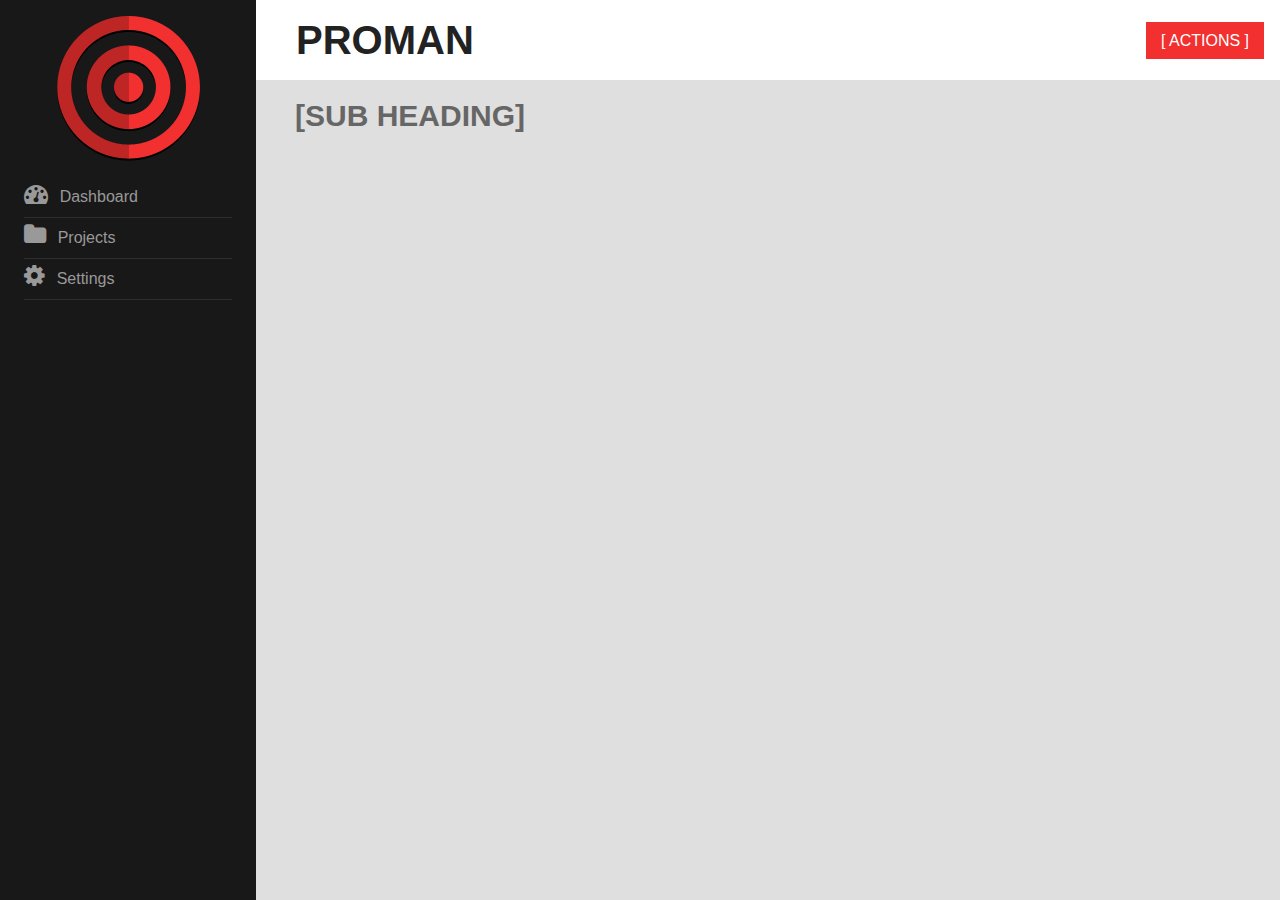
<file: _misc/html/_base.html>
<!DOCTYPE html>
<!--[if lt IE 7]>      <html class="no-js lt-ie9 lt-ie8 lt-ie7"> <![endif]-->
<!--[if IE 7]>         <html class="no-js lt-ie9 lt-ie8"> <![endif]-->
<!--[if IE 8]>         <html class="no-js lt-ie9"> <![endif]-->
<!--[if gt IE 8]><!--> <html class="no-js"> <!--<![endif]-->
    <head>
        <meta charset="utf-8">
        <meta http-equiv="X-UA-Compatible" content="IE=edge">
        <title></title>
        <meta name="description" content="">
        <meta name="viewport" content="width=device-width, initial-scale=1">

        <link rel="stylesheet" href="css/normalize.css">
        <link rel="stylesheet" href="css/main.css">
        <link rel="stylesheet" href="css/custom.css">
        <link rel="stylesheet" href="css/font-awesome.min.css">

        <script src="js/vendor/modernizr-2.6.2.min.js"></script>
    </head>
    <body>
        <!--[if lt IE 7]>
            <p class="browsehappy">You are using an <strong>outdated</strong> browser. Please <a href="http://browsehappy.com/">upgrade your browser</a> to improve your experience.</p>
        <![endif]-->

        <div id="wrapper">
            <div id="sidebar">
                <div class="logo">
                    <img src="img/logo.png" alt="Project Manager">
                </div>
                <ul class="navigation">
                    <li class="item"><a href="index.html"><i class="fa fa-dashboard"></i> Dashboard</a></li>
                    <li class="item"><a href="projects.html"><i class="fa fa-folder"></i> Projects</a></li>
                    <li class="item"><a href="settings.html"><i class="fa fa-cog"></i> Settings</a></li>
                </ul>
            </div><!-- #sidebar -->
            
            <div id="content">
                <div class="header">
                    <h1>PRO<strong>MAN</strong></h1>
                    <ul>
                        <li>
                            <a href="#" class="button">[ ACTIONS ]</a>
                        </li>
                    </ul>
                </div><!-- header -->

                <div class="body">
                    <h2>[SUB HEADING]</h2>
                    
                </div><!-- body -->
            </div><!-- #content -->
        </div>
    </body>
</html>
</file>
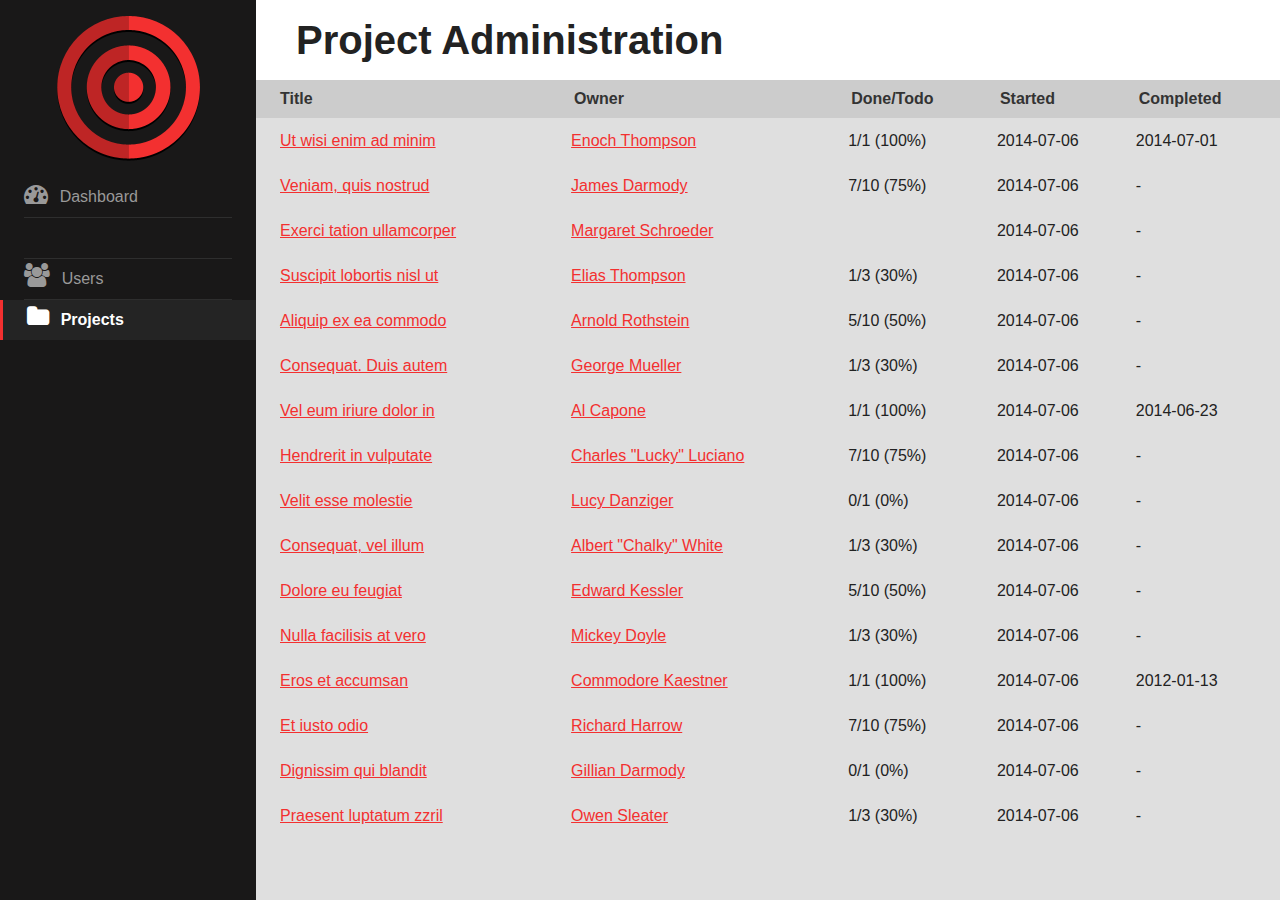
<file: _misc/html/admin_projects.html>
<!DOCTYPE html>
<!--[if lt IE 7]>      <html class="no-js lt-ie9 lt-ie8 lt-ie7"> <![endif]-->
<!--[if IE 7]>         <html class="no-js lt-ie9 lt-ie8"> <![endif]-->
<!--[if IE 8]>         <html class="no-js lt-ie9"> <![endif]-->
<!--[if gt IE 8]><!--> <html class="no-js"> <!--<![endif]-->
    <head>
        <meta charset="utf-8">
        <meta http-equiv="X-UA-Compatible" content="IE=edge">
        <title></title>
        <meta name="description" content="">
        <meta name="viewport" content="width=device-width, initial-scale=1">

        <link rel="stylesheet" href="css/normalize.css">
        <link rel="stylesheet" href="css/main.css">
        <link rel="stylesheet" href="css/custom.css">
        <link rel="stylesheet" href="css/font-awesome.min.css">

        <script src="js/vendor/modernizr-2.6.2.min.js"></script>
    </head>
    <body>
        <!--[if lt IE 7]>
            <p class="browsehappy">You are using an <strong>outdated</strong> browser. Please <a href="http://browsehappy.com/">upgrade your browser</a> to improve your experience.</p>
        <![endif]-->

        <div id="wrapper">
            <div id="sidebar">
                <div class="logo">
                    <img src="img/logo.png" alt="Project Manager">
                </div>
                <ul class="navigation">
                    <li class="item"><a href="admin_dashboard.html"><i class="fa fa-dashboard"></i> Dashboard</a></li>
                    <li class="item"><a href="">&nbsp;</a></li>
                    <li class="item"><a href="admin_users.html"><i class="fa fa-users"></i> Users</a></li>
                    <li class="item active"><a href="admin_projects.html"><i class="fa fa-folder"></i> Projects</a></li>
                </ul>
            </div><!-- #sidebar -->
            
            <div id="content">
                <div class="header">
                    <h1>Project Administration</h1>
                </div><!-- header -->

                <div class="body" id="admin_users">
                    <table class="admin_table_list">
                        <tbody>
                            <tr>
                                <th class="title">Title</th>
                                <th>Owner</th>
                                <th>Done/Todo</th>
                                <th>Started</th>
                                <th>Completed</th>
                            </tr>
                            <tr>
                                <td class="title"><a href="">Ut wisi enim ad minim</a></td>
                                <td class="owner"><a href="">Enoch Thompson</a></td>
                                <td class="donetodo">1/1 (100%)</td>
                                <td class="started">2014-07-06</td>
                                <td class="completed">2014-07-01</td>
                            </tr>
                            <tr>
                                <td class="title"><a href="">Veniam, quis nostrud</a></td>
                                <td class="owner"><a href="">James Darmody</a></td>
                                <td class="donetodo">7/10 (75%)</td>
                                <td class="started">2014-07-06</td>
                                <td class="completed">-</td>
                            </tr>
                            <tr>
                                <td class="title"><a href="">Exerci tation ullamcorper</a></td>
                                <td class="owner"><a href="">Margaret Schroeder</a></td>
                                <td class="donetodo"></td>
                                <td class="started">2014-07-06</td>
                                <td class="completed">-</td>
                            </tr>
                            <tr>
                                <td class="title"><a href="">Suscipit lobortis nisl ut</a></td>
                                <td class="owner"><a href="">Elias Thompson</a></td>
                                <td class="donetodo">1/3 (30%)</td>
                                <td class="started">2014-07-06</td>
                                <td class="completed">-</td>
                            </tr>
                            <tr>
                                <td class="title"><a href="">Aliquip ex ea commodo</a></td>
                                <td class="owner"><a href="">Arnold Rothstein</a></td>
                                <td class="donetodo">5/10 (50%)</td>
                                <td class="started">2014-07-06</td>
                                <td class="completed">-</td>
                            </tr>
                            <tr>
                                <td class="title"><a href="">Consequat. Duis autem</a></td>
                                <td class="owner"><a href="">George Mueller</a></td>
                                <td class="donetodo">1/3 (30%)</td>
                                <td class="started">2014-07-06</td>
                                <td class="completed">-</td>
                            </tr>
                            <tr>
                                <td class="title"><a href="">Vel eum iriure dolor in</a></td>
                                <td class="owner"><a href="">Al Capone</a></td>
                                <td class="donetodo">1/1 (100%)</td>
                                <td class="started">2014-07-06</td>
                                <td class="completed">2014-06-23</td>
                            </tr>
                            <tr>
                                <td class="title"><a href="">Hendrerit in vulputate</a></td>
                                <td class="owner"><a href="">Charles "Lucky" Luciano</a></td>
                                <td class="donetodo">7/10 (75%)</td>
                                <td class="started">2014-07-06</td>
                                <td class="completed">-</td>
                            </tr>
                            <tr>
                                <td class="title"><a href="">Velit esse molestie</a></td>
                                <td class="owner"><a href="">Lucy Danziger</a></td>
                                <td class="donetodo">0/1 (0%)</td>
                                <td class="started">2014-07-06</td>
                                <td class="completed">-</td>
                            </tr>
                            <tr>
                                <td class="title"><a href="">Consequat, vel illum</a></td>
                                <td class="owner"><a href="">Albert "Chalky" White</a></td>
                                <td class="donetodo">1/3 (30%)</td>
                                <td class="started">2014-07-06</td>
                                <td class="completed">-</td>
                            </tr>
                            <tr>
                                <td class="title"><a href="">Dolore eu feugiat</a></td>
                                <td class="owner"><a href="">Edward Kessler</a></td>
                                <td class="donetodo">5/10 (50%)</td>
                                <td class="started">2014-07-06</td>
                                <td class="completed">-</td>
                            </tr>
                            <tr>
                                <td class="title"><a href="">Nulla facilisis at vero</a></td>
                                <td class="owner"><a href="">Mickey Doyle</a></td>
                                <td class="donetodo">1/3 (30%)</td>
                                <td class="started">2014-07-06</td>
                                <td class="completed">-</td>
                            </tr>
                            <tr>
                                <td class="title"><a href="">Eros et accumsan</a></td>
                                <td class="owner"><a href="">Commodore Kaestner</a></td>
                                <td class="donetodo">1/1 (100%)</td>
                                <td class="started">2014-07-06</td>
                                <td class="completed">2012-01-13</td>
                            </tr>
                            <tr>
                                <td class="title"><a href="">Et iusto odio</a></td>
                                <td class="owner"><a href="">Richard Harrow</a></td>
                                <td class="donetodo">7/10 (75%)</td>
                                <td class="started">2014-07-06</td>
                                <td class="completed">-</td>
                            </tr>
                            <tr>
                                <td class="title"><a href="">Dignissim qui blandit</a></td>
                                <td class="owner"><a href="">Gillian Darmody</a></td>
                                <td class="donetodo">0/1 (0%)</td>
                                <td class="started">2014-07-06</td>
                                <td class="completed">-</td>
                            </tr>
                            <tr>
                                <td class="title"><a href="">Praesent luptatum zzril</a></td>
                                <td class="owner"><a href="">Owen Sleater</a></td>
                                <td class="donetodo">1/3 (30%)</td>
                                <td class="started">2014-07-06</td>
                                <td class="completed">-</td>
                            </tr>
                        </tbody>
                    </table>
                </div><!-- body -->
            </div><!-- #content -->
        </div>
    </body>
</html>
</file>
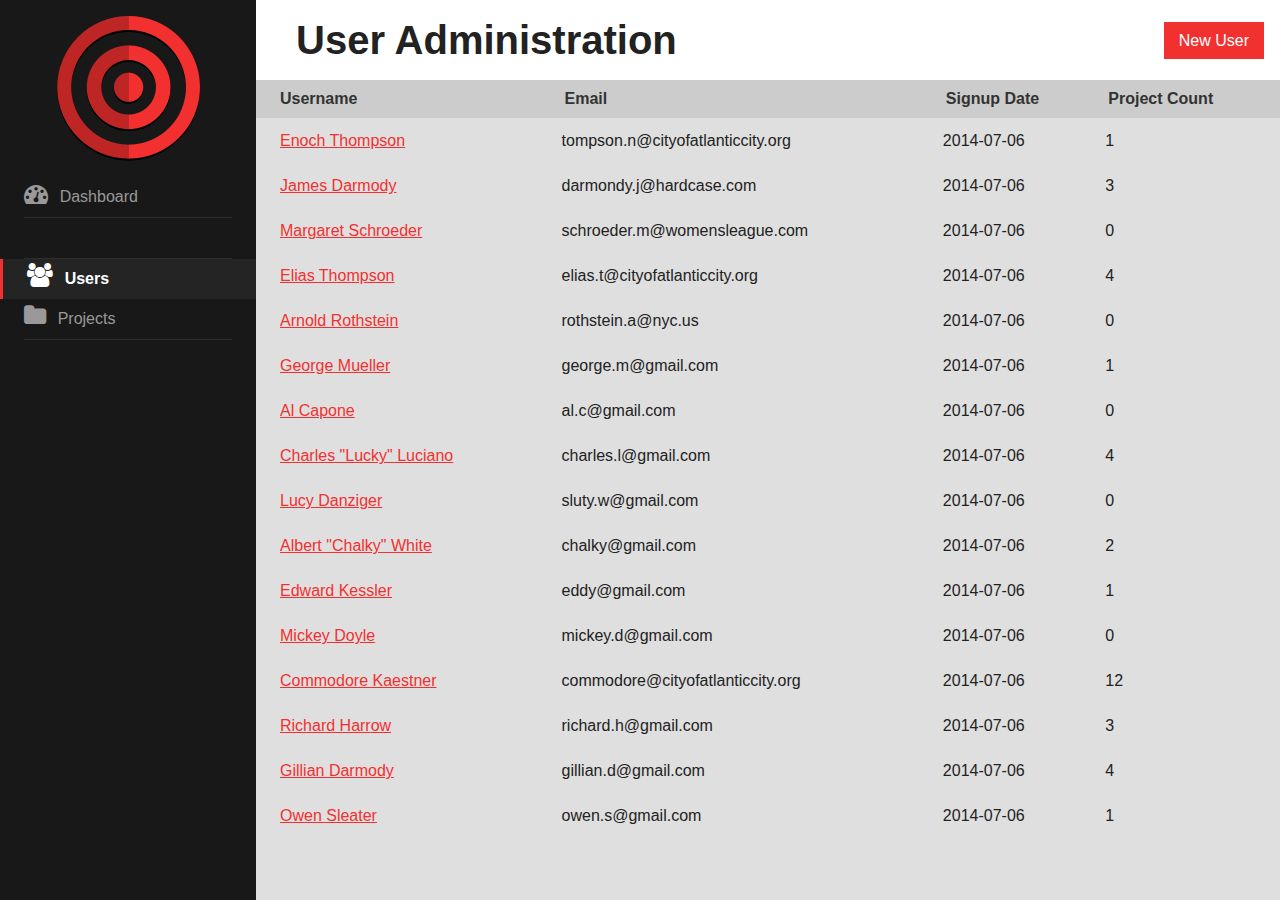
<file: _misc/html/admin_users.html>
<!DOCTYPE html>
<!--[if lt IE 7]>      <html class="no-js lt-ie9 lt-ie8 lt-ie7"> <![endif]-->
<!--[if IE 7]>         <html class="no-js lt-ie9 lt-ie8"> <![endif]-->
<!--[if IE 8]>         <html class="no-js lt-ie9"> <![endif]-->
<!--[if gt IE 8]><!--> <html class="no-js"> <!--<![endif]-->
    <head>
        <meta charset="utf-8">
        <meta http-equiv="X-UA-Compatible" content="IE=edge">
        <title></title>
        <meta name="description" content="">
        <meta name="viewport" content="width=device-width, initial-scale=1">

        <link rel="stylesheet" href="css/normalize.css">
        <link rel="stylesheet" href="css/main.css">
        <link rel="stylesheet" href="css/custom.css">
        <link rel="stylesheet" href="css/font-awesome.min.css">

        <script src="js/vendor/modernizr-2.6.2.min.js"></script>
    </head>
    <body>
        <!--[if lt IE 7]>
            <p class="browsehappy">You are using an <strong>outdated</strong> browser. Please <a href="http://browsehappy.com/">upgrade your browser</a> to improve your experience.</p>
        <![endif]-->

        <div id="wrapper">
            <div id="sidebar">
                <div class="logo">
                    <img src="img/logo.png" alt="Project Manager">
                </div>
                <ul class="navigation">
                    <li class="item"><a href="admin_dashboard.html"><i class="fa fa-dashboard"></i> Dashboard</a></li>
                    <li class="item"><a href="">&nbsp;</a></li>
                    <li class="item active"><a href="admin_users.html"><i class="fa fa-users"></i> Users</a></li>
                    <li class="item"><a href="admin_projects.html"><i class="fa fa-folder"></i> Projects</a></li>
                </ul>
            </div><!-- #sidebar -->
            
            <div id="content">
                <div class="header">
                    <h1>User Administration</h1>
                    <ul>
                        <li>
                            <a href="#" class="button">New User</a>
                        </li>
                    </ul>
                </div><!-- header -->

                <div class="body" id="admin_users">
                    <table class="admin_table_list">
                        <tbody>
                            <tr>
                                <th class="username">Username</th>
                                <th>Email</th>
                                <th>Signup Date</th>
                                <th>Project Count</th>
                            </tr>
                            <tr>
                                <td class="username"><a href="">Enoch Thompson</a></td>
                                <td class="email">tompson.n@cityofatlanticcity.org</td>
                                <td class="signup">2014-07-06</td>
                                <td class="project_count">1</td>
                            </tr>
                            <tr>
                                <td class="username"><a href="">James Darmody</a></td>
                                <td class="email">darmondy.j@hardcase.com</td>
                                <td class="signup">2014-07-06</td>
                                <td class="project_count">3</td>
                            </tr>
                            <tr>
                                <td class="username"><a href="">Margaret Schroeder</a></td>
                                <td class="email">schroeder.m@womensleague.com</td>
                                <td class="signup">2014-07-06</td>
                                <td class="project_count">0</td>
                            </tr>
                            <tr>
                                <td class="username"><a href="">Elias Thompson</a></td>
                                <td class="email">elias.t@cityofatlanticcity.org</td>
                                <td class="signup">2014-07-06</td>
                                <td class="project_count">4</td>
                            </tr>
                            <tr>
                                <td class="username"><a href="">Arnold Rothstein</a></td>
                                <td class="email">rothstein.a@nyc.us</td>
                                <td class="signup">2014-07-06</td>
                                <td class="project_count">0</td>
                            </tr>
                            <tr>
                                <td class="username"><a href="">George Mueller</a></td>
                                <td class="email">george.m@gmail.com</td>
                                <td class="signup">2014-07-06</td>
                                <td class="project_count">1</td>
                            </tr>
                            <tr>
                                <td class="username"><a href="">Al Capone</a></td>
                                <td class="email">al.c@gmail.com</td>
                                <td class="signup">2014-07-06</td>
                                <td class="project_count">0</td>
                            </tr>
                            <tr>
                                <td class="username"><a href="">Charles "Lucky" Luciano</a></td>
                                <td class="email">charles.l@gmail.com</td>
                                <td class="signup">2014-07-06</td>
                                <td class="project_count">4</td>
                            </tr>
                            <tr>
                                <td class="username"><a href="">Lucy Danziger</a></td>
                                <td class="email">sluty.w@gmail.com</td>
                                <td class="signup">2014-07-06</td>
                                <td class="project_count">0</td>
                            </tr>
                            <tr>
                                <td class="username"><a href="">Albert "Chalky" White</a></td>
                                <td class="email">chalky@gmail.com</td>
                                <td class="signup">2014-07-06</td>
                                <td class="project_count">2</td>
                            </tr>
                            <tr>
                                <td class="username"><a href="">Edward Kessler</a></td>
                                <td class="email">eddy@gmail.com</td>
                                <td class="signup">2014-07-06</td>
                                <td class="project_count">1</td>
                            </tr>
                            <tr>
                                <td class="username"><a href="">Mickey Doyle</a></td>
                                <td class="email">mickey.d@gmail.com</td>
                                <td class="signup">2014-07-06</td>
                                <td class="project_count">0</td>
                            </tr>
                            <tr>
                                <td class="username"><a href="">Commodore Kaestner</a></td>
                                <td class="email">commodore@cityofatlanticcity.org</td>
                                <td class="signup">2014-07-06</td>
                                <td class="project_count">12</td>
                            </tr>
                            <tr>
                                <td class="username"><a href="">Richard Harrow</a></td>
                                <td class="email">richard.h@gmail.com</td>
                                <td class="signup">2014-07-06</td>
                                <td class="project_count">3</td>
                            </tr>
                            <tr>
                                <td class="username"><a href="">Gillian Darmody</a></td>
                                <td class="email">gillian.d@gmail.com</td>
                                <td class="signup">2014-07-06</td>
                                <td class="project_count">4</td>
                            </tr>
                            <tr>
                                <td class="username"><a href="">Owen Sleater</a></td>
                                <td class="email">owen.s@gmail.com</td>
                                <td class="signup">2014-07-06</td>
                                <td class="project_count">1</td>
                            </tr>
                        </tbody>
                    </table>
                </div><!-- body -->
            </div><!-- #content -->
        </div>
    </body>
</html>
</file>
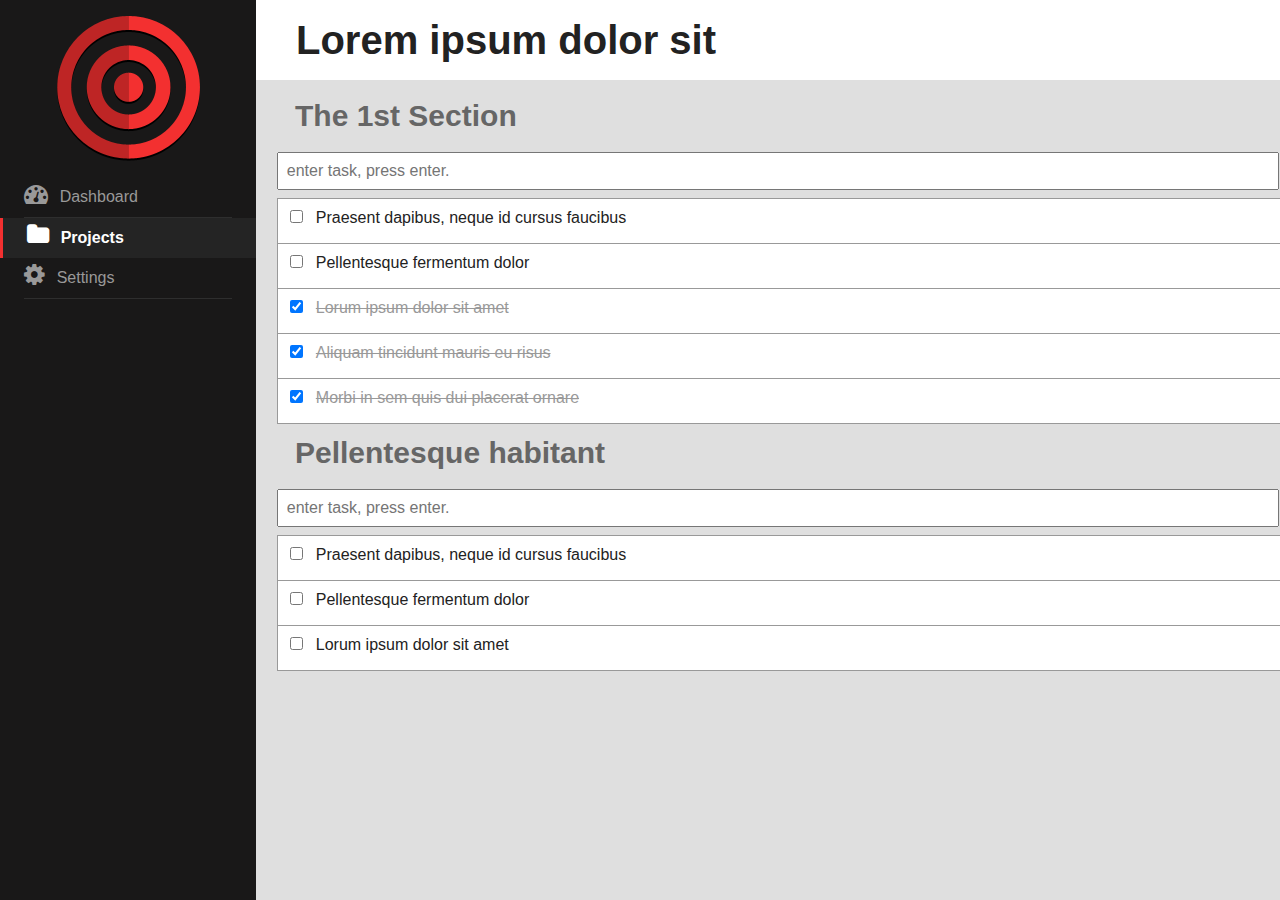
<file: _misc/html/projects.html>
<!DOCTYPE html>
<!--[if lt IE 7]>      <html class="no-js lt-ie9 lt-ie8 lt-ie7"> <![endif]-->
<!--[if IE 7]>         <html class="no-js lt-ie9 lt-ie8"> <![endif]-->
<!--[if IE 8]>         <html class="no-js lt-ie9"> <![endif]-->
<!--[if gt IE 8]><!--> <html class="no-js"> <!--<![endif]-->
    <head>
        <meta charset="utf-8">
        <meta http-equiv="X-UA-Compatible" content="IE=edge">
        
        <title></title>
        
        <meta name="description" content="">
        <meta name="viewport" content="width=device-width, initial-scale=1">

        <link rel="stylesheet" href="css/normalize.css">
        <link rel="stylesheet" href="css/main.css">
        <link rel="stylesheet" href="css/custom.css">
        <link rel="stylesheet" href="css/font-awesome.min.css">

        <script src="js/vendor/modernizr-2.6.2.min.js"></script>
    </head>
    <body>
        <!--[if lt IE 7]>
            <p class="browsehappy">You are using an <strong>outdated</strong> browser. Please <a href="http://browsehappy.com/">upgrade your browser</a> to improve your experience.</p>
        <![endif]-->

        <div id="wrapper">
            <div id="sidebar">
                <div class="logo">
                    <img src="img/logo.png" alt="Project Manager">
                </div>
                <ul class="navigation">
                    <li class="item"><a href="index.html"><i class="fa fa-dashboard"></i> Dashboard</a></li>
                    <li class="item active"><a href="projects.html"><i class="fa fa-folder"></i> Projects</a></li>
                    <li class="item"><a href="settings.html"><i class="fa fa-cog"></i> Settings</a></li>
                </ul>
            </div><!-- #sidebar -->
            
            <div id="content" class="project_page">
                <div class="header">
                    <h1>Lorem ipsum dolor sit</h1>
                </div><!-- header -->

                <div class="body">
                    <h2>The 1st Section</h2>
                    <form>
                        <input type="hidden" value="" name="category_id">
                        <input type="text" value="" placeholder="enter task, press enter.">
                    </form>
                    <table class="project_items">
                        <tbody>
                            <tr>
                                <td class="checkbox"><input type="checkbox" id="c1"></td>
                                <td><label for="c1">Praesent dapibus, neque id cursus faucibus</label></td>
                            </tr>
                            <tr>
                                <td class="checkbox"><input type="checkbox" id="c2"></td>
                                <td><label for="c2">Pellentesque fermentum dolor</label></td>
                            </tr>
                            <tr class="complete">
                                <td class="checkbox"><input type="checkbox" id="c3" checked></td>
                                <td><label for="c3">Lorum ipsum dolor sit amet</label></td>
                            </tr>
                            <tr class="complete">
                                <td class="checkbox"><input type="checkbox" id="c4" checked></td>
                                <td><label for="c4">Aliquam tincidunt mauris eu risus</label></td>
                            </tr>
                            <tr class="complete">
                                <td class="checkbox"><input type="checkbox" id="c5" checked></td>
                                <td><label for="c5">Morbi in sem quis dui placerat ornare</label></td>
                            </tr>
                        </tbody>
                    </table>
                    
                    <h2>Pellentesque habitant</h2>
                    <form>
                        <input type="hidden" value="" name="category_id">
                        <input type="text" value="" placeholder="enter task, press enter.">
                    </form>
                    <table class="project_items">
                        <tbody>
                            <tr>
                                <td class="checkbox"><input type="checkbox" id="b1"></td>
                                <td><label for="b1">Praesent dapibus, neque id cursus faucibus</label></td>
                            </tr>
                            <tr>
                                <td class="checkbox"><input type="checkbox" id="b2"></td>
                                <td><label for="b2">Pellentesque fermentum dolor</label></td>
                            </tr>
                            <tr>
                                <td class="checkbox"><input type="checkbox" id="b3"></td>
                                <td><label for="b3">Lorum ipsum dolor sit amet</label></td>
                            </tr>
                        </tbody>
                    </table>
                    
                </div><!-- body -->
            </div><!-- #content -->
        </div>
    </body>
</html>
</file>
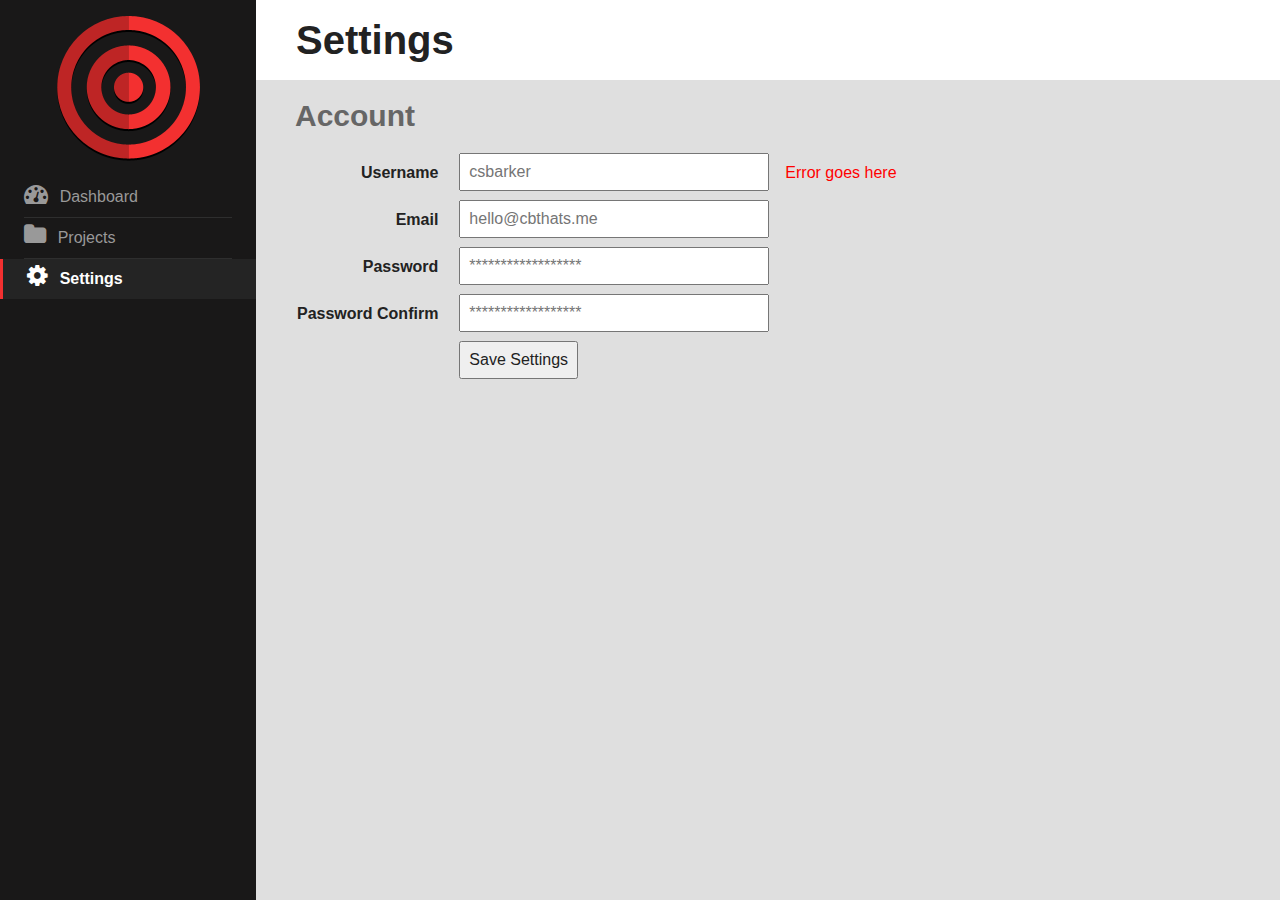
<file: _misc/html/settings.html>
<!DOCTYPE html>
<!--[if lt IE 7]>      <html class="no-js lt-ie9 lt-ie8 lt-ie7"> <![endif]-->
<!--[if IE 7]>         <html class="no-js lt-ie9 lt-ie8"> <![endif]-->
<!--[if IE 8]>         <html class="no-js lt-ie9"> <![endif]-->
<!--[if gt IE 8]><!--> <html class="no-js"> <!--<![endif]-->
    <head>
        <meta charset="utf-8">
        <meta http-equiv="X-UA-Compatible" content="IE=edge">
        <title></title>
        <meta name="description" content="">
        <meta name="viewport" content="width=device-width, initial-scale=1">

        <link rel="stylesheet" href="css/normalize.css">
        <link rel="stylesheet" href="css/main.css">
        <link rel="stylesheet" href="css/custom.css">
        <link rel="stylesheet" href="css/font-awesome.min.css">

        <script src="js/vendor/modernizr-2.6.2.min.js"></script>
    </head>
    <body>
        <!--[if lt IE 7]>
            <p class="browsehappy">You are using an <strong>outdated</strong> browser. Please <a href="http://browsehappy.com/">upgrade your browser</a> to improve your experience.</p>
        <![endif]-->

        <div id="wrapper">
            <div id="sidebar">
                <div class="logo">
                    <img src="img/logo.png" alt="Project Manager">
                </div>
                <ul class="navigation">
                    <li class="item"><a href="index.html"><i class="fa fa-dashboard"></i> Dashboard</a></li>
                    <li class="item"><a href="projects.html"><i class="fa fa-folder"></i> Projects</a></li>
                    <li class="item active"><a href="settings.html"><i class="fa fa-cog"></i> Settings</a></li>
                </ul>
            </div><!-- #sidebar -->
            
            <div id="content">
                <div class="header">
                    <h1>Settings</h1>
                </div><!-- header -->

                <div class="body">
                    <h2>Account</h2>
                    
                    <form class="user_settings body-indent">
                        <table>
                            <tbody>
                                <tr>
                                    <td class="label">Username</td>
                                    <td><input type="text" placeholder="csbarker"></td>
                                    <td class="error">Error goes here</td>
                                </tr>
                                <tr>
                                    <td class="label">Email</td>
                                    <td><input type="text" placeholder="hello@cbthats.me"></td>
                                    <td class="error"></td>
                                </tr>
                                <tr>
                                    <td class="label">Password</td>
                                    <td><input type="text" placeholder="******************"></td>
                                    <td class="error"></td>
                                </tr>
                                <tr>
                                    <td class="label">Password Confirm</td>
                                    <td><input type="text" placeholder="******************"></td>
                                    <td class="error"></td>
                                </tr>
                                <tr>
                                    <td>&nbsp;</td>
                                    <td><button>Save Settings</button></td>
                                </tr>
                            </tbody>
                        </table>
                    </form>
                    
                </div><!-- body -->
            </div><!-- #content -->
        </div>
    </body>
</html>
</file>
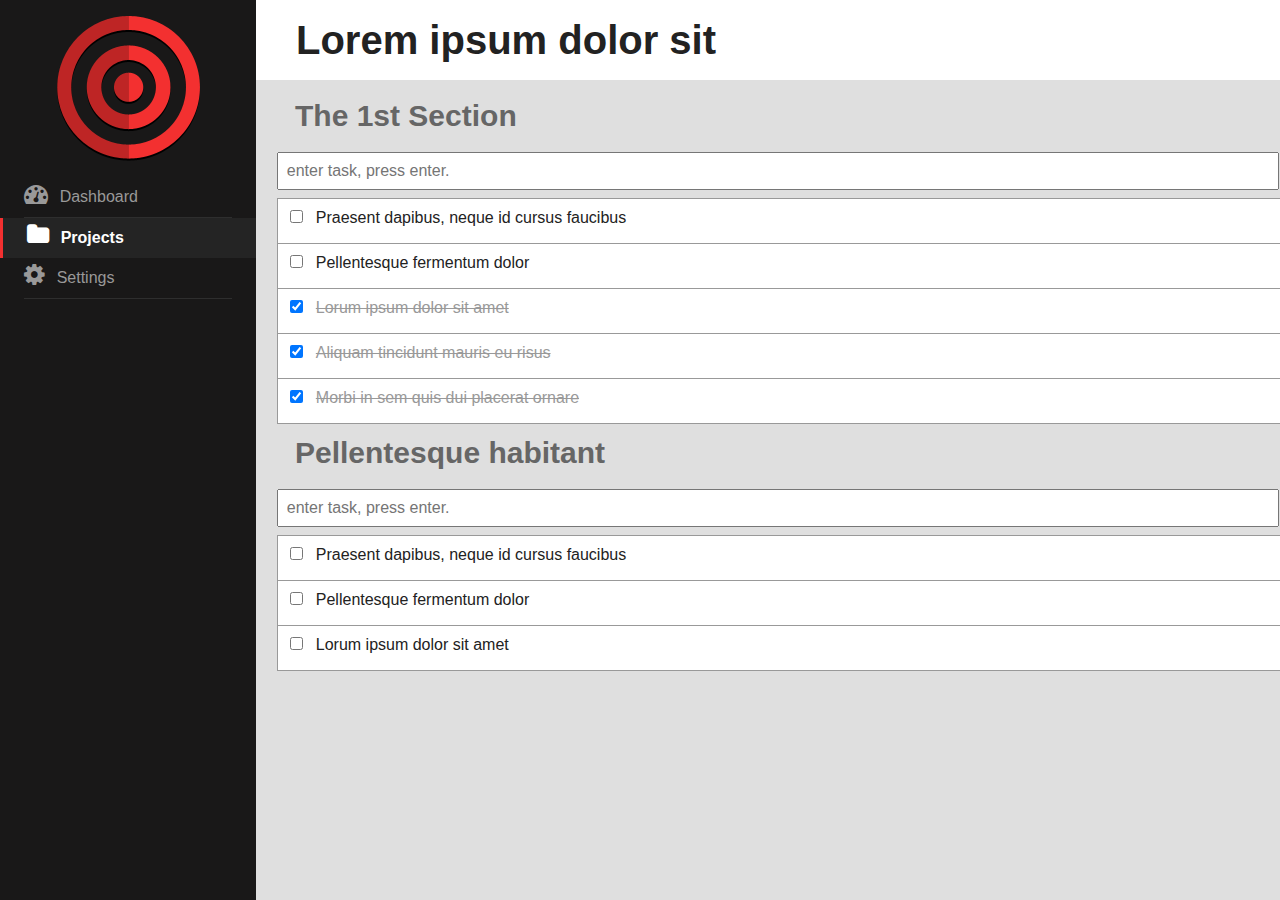
<file: _misc/html/user_projects.html>
<!DOCTYPE html>
<!--[if lt IE 7]>      <html class="no-js lt-ie9 lt-ie8 lt-ie7"> <![endif]-->
<!--[if IE 7]>         <html class="no-js lt-ie9 lt-ie8"> <![endif]-->
<!--[if IE 8]>         <html class="no-js lt-ie9"> <![endif]-->
<!--[if gt IE 8]><!--> <html class="no-js"> <!--<![endif]-->
    <head>
        <meta charset="utf-8">
        <meta http-equiv="X-UA-Compatible" content="IE=edge">
        
        <title></title>
        
        <meta name="description" content="">
        <meta name="viewport" content="width=device-width, initial-scale=1">

        <link rel="stylesheet" href="css/normalize.css">
        <link rel="stylesheet" href="css/main.css">
        <link rel="stylesheet" href="css/custom.css">
        <link rel="stylesheet" href="css/font-awesome.min.css">

        <script src="js/vendor/modernizr-2.6.2.min.js"></script>
    </head>
    <body>
        <!--[if lt IE 7]>
            <p class="browsehappy">You are using an <strong>outdated</strong> browser. Please <a href="http://browsehappy.com/">upgrade your browser</a> to improve your experience.</p>
        <![endif]-->

        <div id="wrapper">
            <div id="sidebar">
                <div class="logo">
                    <img src="img/logo.png" alt="Project Manager">
                </div>
                <ul class="navigation">
                    <li class="item"><a href="user_index.html"><i class="fa fa-dashboard"></i> Dashboard</a></li>
                    <li class="item active"><a href="user_projects.html"><i class="fa fa-folder"></i> Projects</a></li>
                    <li class="item"><a href="user_settings.html"><i class="fa fa-cog"></i> Settings</a></li>
                </ul>
            </div><!-- #sidebar -->
            
            <div id="content" class="project_page">
                <div class="header">
                    <h1>Lorem ipsum dolor sit</h1>
                </div><!-- header -->

                <div class="body">
                    <h2>The 1st Section</h2>
                    <form>
                        <input type="hidden" value="" name="category_id">
                        <input type="text" value="" placeholder="enter task, press enter.">
                    </form>
                    <table class="project_items">
                        <tbody>
                            <tr>
                                <td class="checkbox"><input type="checkbox" id="c1"></td>
                                <td><label for="c1">Praesent dapibus, neque id cursus faucibus</label></td>
                            </tr>
                            <tr>
                                <td class="checkbox"><input type="checkbox" id="c2"></td>
                                <td><label for="c2">Pellentesque fermentum dolor</label></td>
                            </tr>
                            <tr class="complete">
                                <td class="checkbox"><input type="checkbox" id="c3" checked></td>
                                <td><label for="c3">Lorum ipsum dolor sit amet</label></td>
                            </tr>
                            <tr class="complete">
                                <td class="checkbox"><input type="checkbox" id="c4" checked></td>
                                <td><label for="c4">Aliquam tincidunt mauris eu risus</label></td>
                            </tr>
                            <tr class="complete">
                                <td class="checkbox"><input type="checkbox" id="c5" checked></td>
                                <td><label for="c5">Morbi in sem quis dui placerat ornare</label></td>
                            </tr>
                        </tbody>
                    </table>
                    
                    <h2>Pellentesque habitant</h2>
                    <form>
                        <input type="hidden" value="" name="category_id">
                        <input type="text" value="" placeholder="enter task, press enter.">
                    </form>
                    <table class="project_items">
                        <tbody>
                            <tr>
                                <td class="checkbox"><input type="checkbox" id="b1"></td>
                                <td><label for="b1">Praesent dapibus, neque id cursus faucibus</label></td>
                            </tr>
                            <tr>
                                <td class="checkbox"><input type="checkbox" id="b2"></td>
                                <td><label for="b2">Pellentesque fermentum dolor</label></td>
                            </tr>
                            <tr>
                                <td class="checkbox"><input type="checkbox" id="b3"></td>
                                <td><label for="b3">Lorum ipsum dolor sit amet</label></td>
                            </tr>
                        </tbody>
                    </table>
                    
                </div><!-- body -->
            </div><!-- #content -->
        </div>
    </body>
</html>
</file>
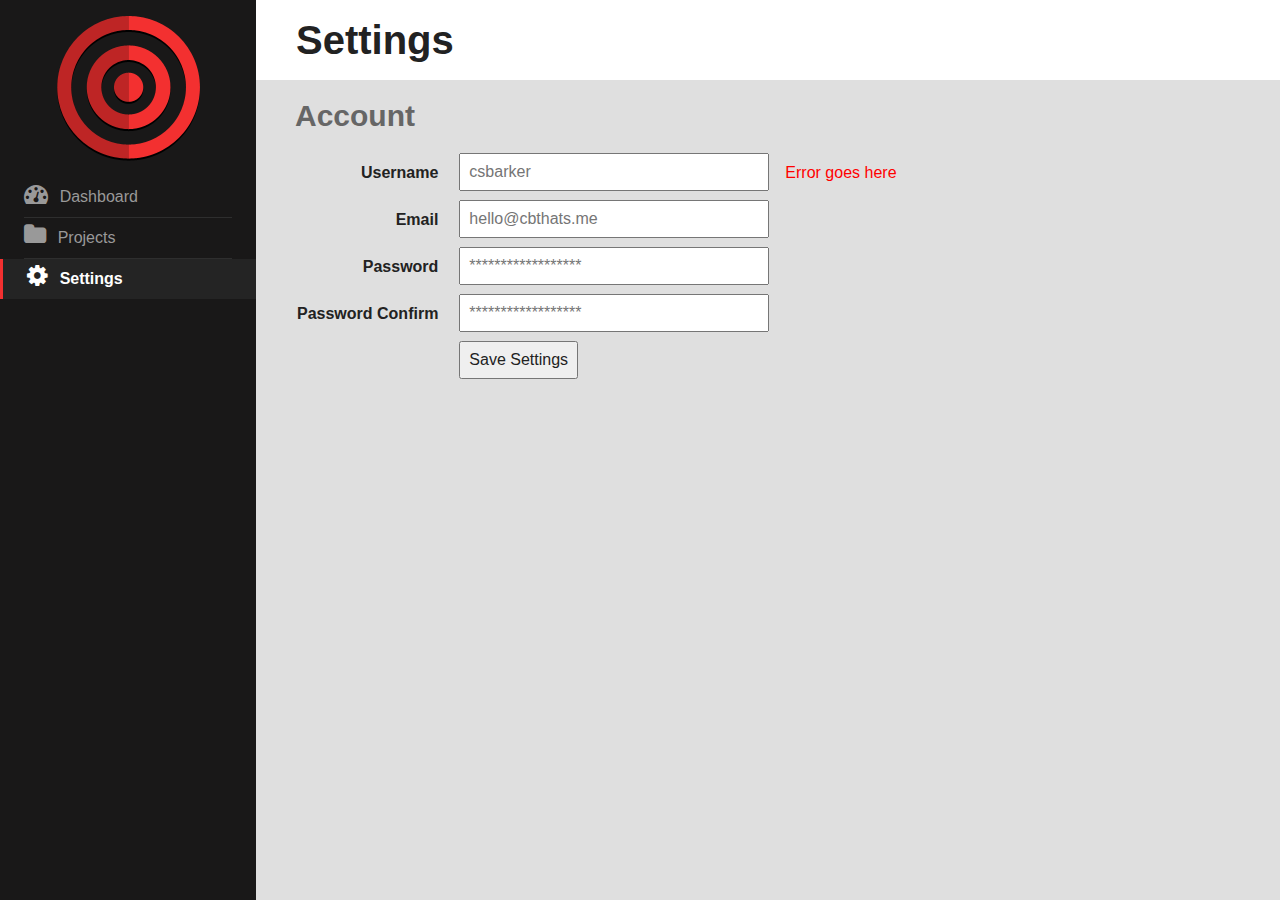
<file: _misc/html/user_settings.html>
<!DOCTYPE html>
<!--[if lt IE 7]>      <html class="no-js lt-ie9 lt-ie8 lt-ie7"> <![endif]-->
<!--[if IE 7]>         <html class="no-js lt-ie9 lt-ie8"> <![endif]-->
<!--[if IE 8]>         <html class="no-js lt-ie9"> <![endif]-->
<!--[if gt IE 8]><!--> <html class="no-js"> <!--<![endif]-->
    <head>
        <meta charset="utf-8">
        <meta http-equiv="X-UA-Compatible" content="IE=edge">
        <title></title>
        <meta name="description" content="">
        <meta name="viewport" content="width=device-width, initial-scale=1">

        <link rel="stylesheet" href="css/normalize.css">
        <link rel="stylesheet" href="css/main.css">
        <link rel="stylesheet" href="css/custom.css">
        <link rel="stylesheet" href="css/font-awesome.min.css">

        <script src="js/vendor/modernizr-2.6.2.min.js"></script>
    </head>
    <body>
        <!--[if lt IE 7]>
            <p class="browsehappy">You are using an <strong>outdated</strong> browser. Please <a href="http://browsehappy.com/">upgrade your browser</a> to improve your experience.</p>
        <![endif]-->

        <div id="wrapper">
            <div id="sidebar">
                <div class="logo">
                    <img src="img/logo.png" alt="Project Manager">
                </div>
                <ul class="navigation">
                    <li class="item"><a href="user_index.html"><i class="fa fa-dashboard"></i> Dashboard</a></li>
                    <li class="item"><a href="user_projects.html"><i class="fa fa-folder"></i> Projects</a></li>
                    <li class="item active"><a href="user_settings.html"><i class="fa fa-cog"></i> Settings</a></li>
                </ul>
            </div><!-- #sidebar -->
            
            <div id="content">
                <div class="header">
                    <h1>Settings</h1>
                </div><!-- header -->

                <div class="body">
                    <h2>Account</h2>
                    
                    <form class="user_settings body-indent">
                        <table>
                            <tbody>
                                <tr>
                                    <td class="label">Username</td>
                                    <td><input type="text" placeholder="csbarker"></td>
                                    <td class="error">Error goes here</td>
                                </tr>
                                <tr>
                                    <td class="label">Email</td>
                                    <td><input type="text" placeholder="hello@cbthats.me"></td>
                                    <td class="error"></td>
                                </tr>
                                <tr>
                                    <td class="label">Password</td>
                                    <td><input type="text" placeholder="******************"></td>
                                    <td class="error"></td>
                                </tr>
                                <tr>
                                    <td class="label">Password Confirm</td>
                                    <td><input type="text" placeholder="******************"></td>
                                    <td class="error"></td>
                                </tr>
                                <tr>
                                    <td>&nbsp;</td>
                                    <td><button>Save Settings</button></td>
                                </tr>
                            </tbody>
                        </table>
                    </form>
                    
                </div><!-- body -->
            </div><!-- #content -->
        </div>
    </body>
</html>
</file>
<file: _misc/html/css/main.css>
/*! HTML5 Boilerplate v4.3.0 | MIT License | http://h5bp.com/ */

/*
 * What follows is the result of much research on cross-browser styling.
 * Credit left inline and big thanks to Nicolas Gallagher, Jonathan Neal,
 * Kroc Camen, and the H5BP dev community and team.
 */

/* ==========================================================================
   Base styles: opinionated defaults
   ========================================================================== */

html,
button,
input,
select,
textarea {
    color: #222;
}

html {
    font-size: 1em;
    line-height: 1.4;
}

/*
 * Remove text-shadow in selection highlight: h5bp.com/i
 * These selection rule sets have to be separate.
 * Customize the background color to match your design.
 */

::-moz-selection {
    background: #b3d4fc;
    text-shadow: none;
}

::selection {
    background: #b3d4fc;
    text-shadow: none;
}

/*
 * A better looking default horizontal rule
 */

hr {
    display: block;
    height: 1px;
    border: 0;
    border-top: 1px solid #ccc;
    margin: 1em 0;
    padding: 0;
}

/*
 * Remove the gap between images, videos, audio and canvas and the bottom of
 * their containers: h5bp.com/i/440
 */

audio,
canvas,
img,
video {
    vertical-align: middle;
}

/*
 * Remove default fieldset styles.
 */

fieldset {
    border: 0;
    margin: 0;
    padding: 0;
}

/*
 * Allow only vertical resizing of textareas.
 */

textarea {
    resize: vertical;
}

/* ==========================================================================
   Browse Happy prompt
   ========================================================================== */

.browsehappy {
    margin: 0.2em 0;
    background: #ccc;
    color: #000;
    padding: 0.2em 0;
}

/* ==========================================================================
   Author's custom styles
   ========================================================================== */

















/* ==========================================================================
   Helper classes
   ========================================================================== */

/*
 * Image replacement
 */

.ir {
    background-color: transparent;
    border: 0;
    overflow: hidden;
    /* IE 6/7 fallback */
    *text-indent: -9999px;
}

.ir:before {
    content: "";
    display: block;
    width: 0;
    height: 150%;
}

/*
 * Hide from both screenreaders and browsers: h5bp.com/u
 */

.hidden {
    display: none !important;
    visibility: hidden;
}

/*
 * Hide only visually, but have it available for screenreaders: h5bp.com/v
 */

.visuallyhidden {
    border: 0;
    clip: rect(0 0 0 0);
    height: 1px;
    margin: -1px;
    overflow: hidden;
    padding: 0;
    position: absolute;
    width: 1px;
}

/*
 * Extends the .visuallyhidden class to allow the element to be focusable
 * when navigated to via the keyboard: h5bp.com/p
 */

.visuallyhidden.focusable:active,
.visuallyhidden.focusable:focus {
    clip: auto;
    height: auto;
    margin: 0;
    overflow: visible;
    position: static;
    width: auto;
}

/*
 * Hide visually and from screenreaders, but maintain layout
 */

.invisible {
    visibility: hidden;
}

/*
 * Clearfix: contain floats
 *
 * For modern browsers
 * 1. The space content is one way to avoid an Opera bug when the
 *    `contenteditable` attribute is included anywhere else in the document.
 *    Otherwise it causes space to appear at the top and bottom of elements
 *    that receive the `clearfix` class.
 * 2. The use of `table` rather than `block` is only necessary if using
 *    `:before` to contain the top-margins of child elements.
 */

.clearfix:before,
.clearfix:after {
    content: " "; /* 1 */
    display: table; /* 2 */
}

.clearfix:after {
    clear: both;
}

/*
 * For IE 6/7 only
 * Include this rule to trigger hasLayout and contain floats.
 */

.clearfix {
    *zoom: 1;
}

/* ==========================================================================
   EXAMPLE Media Queries for Responsive Design.
   These examples override the primary ('mobile first') styles.
   Modify as content requires.
   ========================================================================== */

@media only screen and (min-width: 35em) {
    /* Style adjustments for viewports that meet the condition */
}

@media print,
       (-o-min-device-pixel-ratio: 5/4),
       (-webkit-min-device-pixel-ratio: 1.25),
       (min-resolution: 120dpi) {
    /* Style adjustments for high resolution devices */
}

/* ==========================================================================
   Print styles.
   Inlined to avoid required HTTP connection: h5bp.com/r
   ========================================================================== */

@media print {
    * {
        background: transparent !important;
        color: #000 !important; /* Black prints faster: h5bp.com/s */
        box-shadow: none !important;
        text-shadow: none !important;
    }

    a,
    a:visited {
        text-decoration: underline;
    }

    a[href]:after {
        content: " (" attr(href) ")";
    }

    abbr[title]:after {
        content: " (" attr(title) ")";
    }

    /*
     * Don't show links for images, or javascript/internal links
     */

    .ir a:after,
    a[href^="javascript:"]:after,
    a[href^="#"]:after {
        content: "";
    }

    pre,
    blockquote {
        border: 1px solid #999;
        page-break-inside: avoid;
    }

    thead {
        display: table-header-group; /* h5bp.com/t */
    }

    tr,
    img {
        page-break-inside: avoid;
    }

    img {
        max-width: 100% !important;
    }

    @page {
        margin: 0.5cm;
    }

    p,
    h2,
    h3 {
        orphans: 3;
        widows: 3;
    }

    h2,
    h3 {
        page-break-after: avoid;
    }
}
</file>
<file: _misc/html/css/custom.css>
/*BASE*/
HTML, BODY
{
	height: 100%;
}
.text-overflow
{
	overflow: hidden;
	white-space: nowrap;
	text-overflow: ellipsis;
}
.body-indent
{
	margin: 0.5em 40px;
}
.half-and-half .half
{
	float: left;
	width: 45%;
	margin-left: 3%;
}
.half-and-half .last
{
	margin-right: 3%;
}
TABLE TD
{
	line-height: 35px;
	padding-bottom: 8px;
}
TABLE A
{
	color: #F33030;
}
#wrapper
{
	margin: 0 auto;
	height: 100%;
}
#sidebar, #content
{
	float: left;
	overflow: auto;
}
#sidebar
{
	background: #191818;
	color: #999999;
	width: 20%;
	min-height: 100%;
	height: 100%;
}
#sidebar .logo
{
	text-align: center;
	margin: 1em 0;
}
#sidebar .navigation
{
	list-style: none;
	padding: 0;
}
#sidebar .item
{
	line-height: 40px;
	border-bottom: 1px solid #2E2E2E;
	margin: 0 1.5em;
}
#sidebar .item .fa
{
	font-size: 1.5em;
	margin-right: 0.3em;
}
#sidebar .item A
{
	color: #999999;
	text-decoration: none;
}
#sidebar .active
{
	border-left: 3px solid #F33030;
	padding: 0 1.5em;
	background: #242424;
	border-bottom: none;
	margin: 0px;
}
#sidebar .active A
{
	color: #FFF;
	text-decoration: none;
	font-weight: 600;
}
#content
{
	width: 80%;
	background: #DFDFDF;
	height: 100%;
}
#content .header
{
	background: #FFF;
	margin-top: 0px;
	overflow: hidden;
	height: 80px;
}
#content .header H1
{
	float: left;
	margin: 0px 1em;
	line-height: 80px;
	font-size: 40px;
}
#content .header UL
{
	float: right;
	margin-right: 1em;
	list-style: none;
}
#content .header UL A
{
	background: #F33030;
	color: #FFFFFF;
	text-decoration: none;
	padding: 10px 15px;
	line-height: 50px;
}
#content .body H2
{
	margin: 0.5em 1.3em;
	font-size: 30px;
	color: #666;
}
/*CUSTOM*/
#recent_projects
{
	list-style: none;
}
#recent_projects .title, #recent_projects .date
{
	overflow: hidden;
	white-space: nowrap;
	text-overflow: ellipsis;
}
#recent_projects IMG
{
	width: 100%;
}
#recent_projects LI
{
	float: left;
	width: 30%;
	margin-right: 3%;
}
#recent_projects .brief
{
	margin-top: 1em;
	width: 100%;
	display: inline-block;
}
#recent_projects .title
{
	width: 68%;
	float: left;
}
#recent_projects .date
{
	color: #666;
	float: right;
	width: 30%;
}
.project_page FORM
{
	margin: 0 1.3em;
}
.project_page FORM INPUT
{
	width: 100%;
	padding: 8px;
}
.project_page .project_items
{
	margin: 0.5em 1.3em;
	width: 100%;
	float: left;
}
.project_page .project_items .complete LABEL
{
	text-decoration: line-through;
	color: #999;
}
.project_page .project_items .checkbox
{
	width: 35px;
	text-align: center;
}
.project_page .project_items TR
{
	border: 1px solid #999;
	background: #FFF;
}
.user_settings .label
{
	text-align: right;
	padding-right: 20px;
	font-weight: 600;
}
.user_settings INPUT
{
	padding: 8px;
	width: 290px;
}
.user_settings BUTTON
{
	padding: 8px;
}
.user_settings .error
{
	color: #FF0000;
	padding-left: 15px;
}
#admin_dashboard .half IMG
{
	width: 100%;
}
#admin_dashboard .image
{
	padding-right: 20px;
}
#admin_dashboard TH
{
	text-align: left;
	color: #999;
	padding-bottom: 16px;
}
#admin_dashboard .project_col
{
	text-align: center;
}
.admin_table_list
{
	width: 100%;
}
.admin_table_list TH
{
	background: #CCC;
	color: #333;
	text-align: left;
	padding: 8px;
}
.admin_table_list TD
{
	padding: 5px;
}
.admin_table_list .username, .admin_table_list .title
{
	padding-left: 1.5em;
}
</file>
